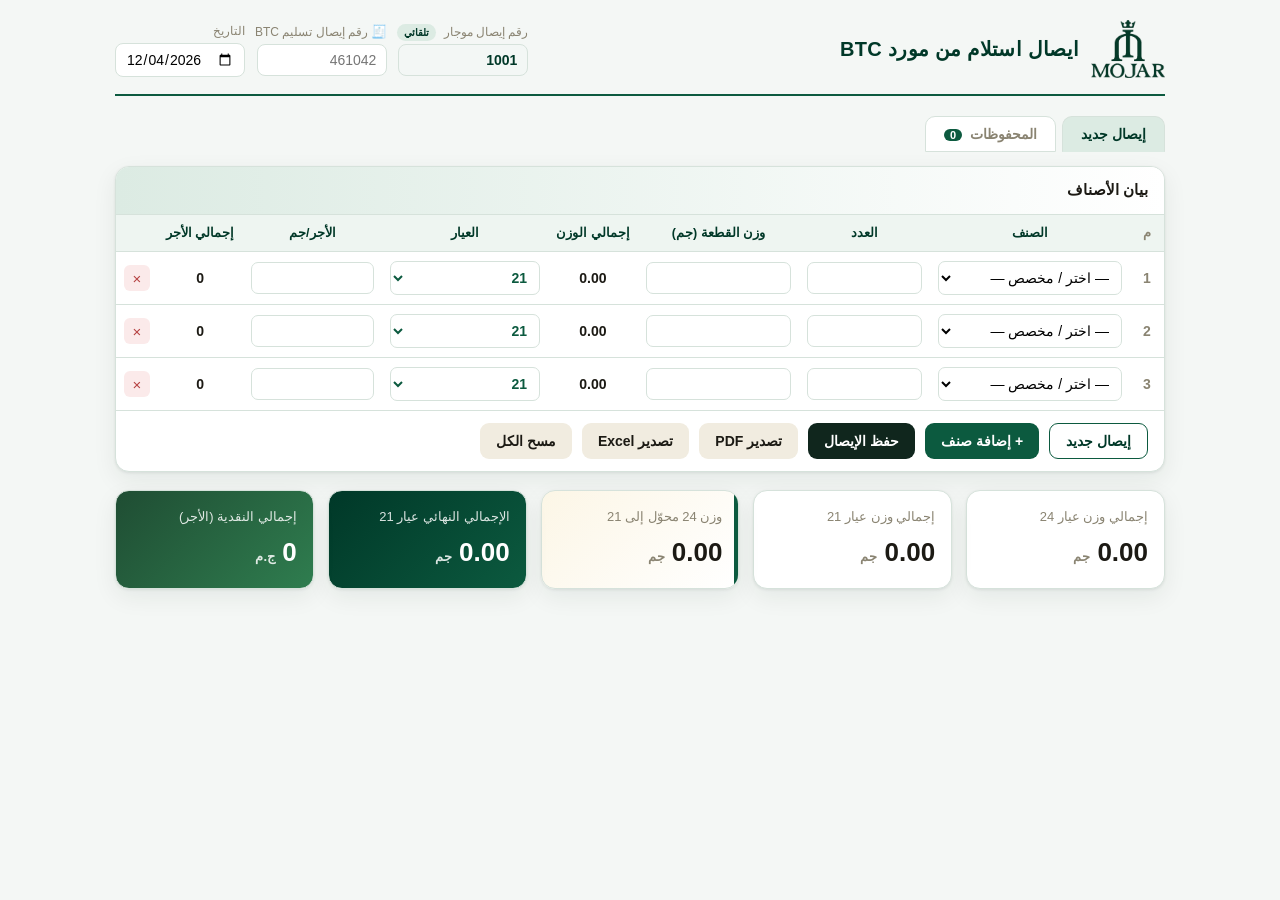
<file: web/index.html>
<!DOCTYPE html>
<html lang="ar" dir="rtl">
<head>
<meta charset="UTF-8">
<meta name="viewport" content="width=device-width, initial-scale=1.0">
<title>MOJAR — إيصال استلام BTC</title>
<meta name="theme-color" content="#0c5a3f">
<meta name="apple-mobile-web-app-capable" content="yes">
<meta name="apple-mobile-web-app-title" content="MOJAR">
<link rel="manifest" href="manifest.json">
<link rel="icon" href="icon-192.png">
<link rel="apple-touch-icon" href="icon-180.png">
<link rel="stylesheet" href="styles.css">
<script src="xlsx.full.min.js"></script>
</head>
<body>
<div class="wrap">
  <header>
    <div class="brand">
      <img class="logo" src="[data-uri]" alt="MOJAR">
      <div>
        <h1>ايصال استلام من مورد BTC</h1>
      </div>
    </div>
    <div class="meta">
      <div><label>رقم إيصال موجار <span class="auto-tag">تلقائي</span></label><input id="mojarNo" readonly title="رقم تلقائي متسلسل"></div>
      <div><label><span class="ic">🧾</span> رقم إيصال تسليم BTC</label><input id="btcNo" placeholder="461042"></div>
      <div><label>التاريخ</label><input id="recDate" type="date"></div>
    </div>
  </header>

  <nav class="tabs">
    <button class="tab active" id="tabNew" onclick="switchView('new')">إيصال جديد</button>
    <button class="tab" id="tabArc" onclick="switchView('archive')">المحفوظات <span class="badge" id="arcCount">0</span></button>
  </nav>

  <div id="viewNew">
  <div class="panel">
    <div class="panel-h">
      <span>بيان الأصناف</span>
    </div>
    <table>
      <thead>
        <tr>
          <th class="idx">م</th>
          <th>الصنف</th>
          <th>العدد</th>
          <th>وزن القطعة (جم)</th>
          <th>إجمالي الوزن</th>
          <th>العيار</th>
          <th>الأجر/جم</th>
          <th>إجمالي الأجر</th>
          <th></th>
        </tr>
      </thead>
      <tbody id="rows"></tbody>
    </table>
    <div class="actions">
      <button class="btn btn-new" onclick="newReceipt()">إيصال جديد</button>
      <button class="btn btn-add" onclick="addRow()">+ إضافة صنف</button>
      <button class="btn btn-save" onclick="saveReceipt()">حفظ الإيصال</button>
      <button class="btn btn-ghost" onclick="exportPDF()">تصدير PDF</button>
      <button class="btn btn-ghost" onclick="exportExcel()">تصدير Excel</button>
      <button class="btn btn-ghost" onclick="clearAll()">مسح الكل</button>
    </div>
  </div>

  <div class="summary">
    <div class="sum-card">
      <div class="lbl">إجمالي وزن عيار 24</div>
      <div class="val"><span id="w24">0.00</span> <span class="unit">جم</span></div>
    </div>
    <div class="sum-card">
      <div class="lbl">إجمالي وزن عيار 21</div>
      <div class="val"><span id="w21">0.00</span> <span class="unit">جم</span></div>
    </div>
    <div class="sum-card accent">
      <div class="lbl">وزن 24 محوّل إلى 21</div>
      <div class="val"><span id="conv">0.00</span> <span class="unit">جم</span></div>
    </div>
    <div class="sum-card final">
      <div class="lbl">الإجمالي النهائي عيار 21</div>
      <div class="val"><span id="wfinal">0.00</span> <span class="unit">جم</span></div>
    </div>
    <div class="sum-card cash">
      <div class="lbl">إجمالي النقدية (الأجر)</div>
      <div class="val"><span id="cash">0</span> <span class="unit">ج.م</span></div>
    </div>
  </div>
  </div><!-- /viewNew -->

  <div id="viewArchive" hidden>
    <div class="panel">
      <div class="panel-h"><span>المحفوظات</span>
        <span class="arc-tools">
          <button class="btn btn-ghost" onclick="exportDB()">نسخة احتياطية (JSON)</button>
          <label class="btn btn-ghost" style="margin:0">استيراد<input type="file" accept=".json" hidden onchange="importDB(this.files[0])"></label>
        </span>
      </div>
      <div class="arc-search">
        <input id="arcQuery" placeholder="ابحث برقم موجار / رقم BTC / التاريخ / الصنف…" oninput="renderArchive()">
      </div>
      <div id="arcList" class="arc-list"></div>
    </div>
  </div><!-- /viewArchive -->

  <div id="toast" class="toast"></div>
</div>

<div id="printDoc"></div>

<script src="data.js"></script>
<script src="app.js"></script>
</body>
</html>
</file>
<file: web/styles.css>
:root{
    --ink:#1c1a14; --paper:#f4f7f5; --card:#ffffff;
    --gold:#0c5a3f; --gold-deep:#003828; --gold-soft:#dcebe3;
    --line:#d6e2db; --muted:#8a8472; --k24:#1f6f50; --k21:#0c5a3f;
    --good:#2f7d4f; --shadow:0 1px 3px rgba(0,40,28,.08),0 8px 24px rgba(0,40,28,.07);
  }
  *{box-sizing:border-box;margin:0;padding:0}
  body{
    font-family:"Segoe UI",Tahoma,Arial,sans-serif;
    background:var(--paper); color:var(--ink);
    padding:20px; line-height:1.5; font-size:15px;
  }
  .wrap{max-width:1050px; margin:0 auto}
  header{
    display:flex; align-items:center; justify-content:space-between;
    gap:16px; margin-bottom:20px; padding-bottom:16px;
    border-bottom:2px solid var(--gold);
  }
  .brand{display:flex; align-items:center; gap:12px}
  .logo{ height:58px; width:auto; flex-shrink:0; display:block; }
  .brand h1{font-size:20px; font-weight:800; letter-spacing:.3px; color:var(--gold-deep)}
  .brand p{font-size:12px; color:var(--gold); letter-spacing:2px; font-weight:600}
  .meta{display:flex; gap:10px; flex-wrap:wrap; align-items:center}
  .meta label{font-size:12px; color:var(--muted); display:block; margin-bottom:3px}
  .meta input{
    border:1px solid var(--line); border-radius:8px; padding:7px 10px;
    font-family:inherit; font-size:14px; background:var(--card); width:130px;
  }
  .panel{
    background:var(--card); border:1px solid var(--line); border-radius:14px;
    box-shadow:var(--shadow); overflow:hidden; margin-bottom:18px;
  }
  .panel-h{
    padding:12px 16px; background:linear-gradient(90deg,var(--gold-soft),#fff);
    border-bottom:1px solid var(--line); font-weight:700; font-size:15px;
    display:flex; justify-content:space-between; align-items:center;
  }
  table{width:100%; border-collapse:collapse}
  th,td{padding:9px 8px; text-align:center; border-bottom:1px solid var(--line); font-size:14px}
  th{background:#eef5f1; color:var(--gold-deep); font-weight:700; font-size:12.5px; white-space:nowrap}
  td .cell{font-variant-numeric:tabular-nums}
  tbody tr:hover{background:#f4faf7}
  .idx{color:var(--muted); font-weight:700; width:34px}
  select,.num{
    width:100%; border:1px solid var(--line); border-radius:7px;
    padding:7px 8px; font-family:inherit; font-size:14px; background:#fff;
    text-align:center;
  }
  select{text-align:right; min-width:150px}
  .num{font-variant-numeric:tabular-nums}
  .num:focus,select:focus{outline:none; border-color:var(--gold); box-shadow:0 0 0 3px rgba(12,90,63,.14)}
  .kbadge{
    display:inline-block; min-width:34px; padding:2px 8px; border-radius:20px;
    font-size:12px; font-weight:800; color:#fff;
  }
  .k24{background:var(--k24)} .k21{background:var(--k21)} .kna{background:#bbb}
  .total-cell{font-weight:800; font-variant-numeric:tabular-nums}
  .del{
    border:none; background:#fbeaea; color:#b54040; width:26px; height:26px;
    border-radius:6px; cursor:pointer; font-size:15px; line-height:1;
  }
  .del:hover{background:#f5d6d6}
  .actions{display:flex; gap:10px; padding:12px 16px; flex-wrap:wrap}
  .btn{
    border:none; border-radius:9px; padding:9px 16px; font-family:inherit;
    font-size:14px; font-weight:700; cursor:pointer; transition:.15s;
  }
  .btn-add{background:var(--gold); color:#fff}
  .btn-add:hover{background:var(--gold-deep)}
  .btn-ghost{background:#f1ece0; color:var(--ink)}
  .btn-ghost:hover{background:#e7dfcd}
  .summary{display:grid; grid-template-columns:repeat(auto-fit,minmax(190px,1fr)); gap:14px; margin-top:4px}
  .sum-card{
    background:var(--card); border:1px solid var(--line); border-radius:14px;
    padding:16px; box-shadow:var(--shadow); position:relative; overflow:hidden;
  }
  .sum-card .lbl{font-size:13px; color:var(--muted); margin-bottom:6px}
  .sum-card .val{font-size:26px; font-weight:800; font-variant-numeric:tabular-nums}
  .sum-card .unit{font-size:13px; color:var(--muted); font-weight:600}
  .sum-card.accent{background:linear-gradient(135deg,#fcf6e6,#fff)}
  .sum-card.accent::before{content:""; position:absolute; inset-inline-start:0; top:0; bottom:0; width:4px; background:var(--gold)}
  .sum-card.final{background:linear-gradient(135deg,var(--gold-deep),var(--gold)); color:#fff}
  .sum-card.final .lbl,.sum-card.final .unit{color:rgba(255,255,255,.85)}
  .sum-card.cash{background:linear-gradient(135deg,#1f4d33,#2f7d4f); color:#fff}
  .sum-card.cash .lbl,.sum-card.cash .unit{color:rgba(255,255,255,.85)}
  .note{font-size:12px; color:var(--muted); padding:0 16px 14px; line-height:1.6}
  .formula{font-family:"Courier New",monospace; background:#f6f1e4; padding:1px 6px; border-radius:5px; direction:ltr; display:inline-block}
/* ===== branded print document ===== */
    #printDoc{display:none}
    @media print{
      @page{size:A4; margin:14mm}
      body{background:#fff!important; padding:0}
      .wrap{display:none!important}
      #printDoc{display:block; color:#10261d; font-family:"Segoe UI",Tahoma,Arial,sans-serif}
      .pd-head{display:flex; align-items:center; justify-content:space-between;
        border-bottom:3px solid var(--gold-deep); padding-bottom:14px; margin-bottom:6px}
      .pd-brand{display:flex; align-items:center; gap:14px}
      .pd-brand img{height:74px}
      .pd-title{text-align:left}
      .pd-title h2{font-size:24px; font-weight:800; color:var(--gold-deep); letter-spacing:.3px}
      .pd-title .sub{font-size:12px; letter-spacing:3px; color:var(--gold); font-weight:700; margin-top:2px}
      .pd-recno{font-size:11px; color:#444; margin-top:8px; letter-spacing:1px}
      .pd-recno b{font-size:22px; color:#c0392b; font-weight:800; letter-spacing:1px}
      .pd-meta{display:flex; gap:26px; margin:14px 2px 16px; font-size:14px}
      .pd-meta b{color:var(--gold-deep)}
      .pd-meta .v{border-bottom:1px dashed #9bb3a8; padding:0 10px; min-width:90px; display:inline-block; text-align:center}
      table.pd-tbl{width:100%; border-collapse:collapse; margin-bottom:18px}
      table.pd-tbl th{background:var(--gold-deep); color:#fff; font-size:12.5px; padding:9px 6px; border:1px solid var(--gold-deep)}
      table.pd-tbl td{border:1px solid #cdddd5; padding:8px 6px; text-align:center; font-size:13px; font-variant-numeric:tabular-nums}
      table.pd-tbl tr:nth-child(even) td{background:#f4faf7}
      .pd-sums{display:grid; grid-template-columns:repeat(5,1fr); gap:0; border:1px solid var(--gold-deep); border-radius:8px; overflow:hidden; margin-bottom:26px}
      .pd-sums div{padding:10px 8px; text-align:center; border-inline-start:1px solid #cdddd5}
      .pd-sums div:first-child{border-inline-start:none}
      .pd-sums .l{font-size:11px; color:#4a665b; margin-bottom:4px}
      .pd-sums .n{font-size:17px; font-weight:800; color:var(--gold-deep); font-variant-numeric:tabular-nums}
      .pd-sums .final{background:var(--gold-soft)}
      .pd-sums .cash{background:#10261d}
      .pd-sums .cash .l{color:#bcd6c9} .pd-sums .cash .n{color:#fff}
      .pd-sign{display:flex; justify-content:space-between; margin-top:40px; font-size:13px; font-weight:700}
      .pd-sign div{text-align:center; width:30%}
      .pd-sign .line{border-top:1.5px solid #10261d; margin-bottom:6px; padding-top:6px}
      .pd-foot{margin-top:30px; text-align:center; font-size:10px; color:#8aa399; letter-spacing:1px}
    }
  @media(max-width:640px){
    .brand h1{font-size:16px} th,td{padding:7px 4px; font-size:12.5px}
    select{min-width:110px}
  }

  /* tabs */
  .tabs{display:flex; gap:6px; margin-bottom:14px}
  .tab{border:1px solid var(--line); background:#fff; border-radius:10px 10px 0 0;
    padding:9px 18px; font-family:inherit; font-size:14px; font-weight:700; cursor:pointer; color:var(--muted)}
  .tab.active{background:var(--gold-soft); color:var(--gold-deep); border-bottom-color:var(--gold-soft)}
  .badge{display:inline-block; min-width:18px; padding:0 6px; border-radius:20px; background:var(--gold);
    color:#fff; font-size:11px; font-weight:800; margin-inline-start:4px}
  .meta .ic{font-size:13px}
  .btn-save{background:#10261d; color:#fff}
  .btn-save:hover{background:#1f4d33}
  /* archive */
  .arc-tools{display:flex; gap:8px}
  .arc-tools .btn{padding:6px 12px; font-size:13px}
  .arc-search{padding:12px 16px; border-bottom:1px solid var(--line)}
  .arc-search input{width:100%; border:1px solid var(--line); border-radius:9px; padding:9px 12px;
    font-family:inherit; font-size:14px}
  .arc-search input:focus{outline:none; border-color:var(--gold); box-shadow:0 0 0 3px rgba(12,90,63,.12)}
  .arc-list{max-height:60vh; overflow:auto}
  .arc-item{display:grid; grid-template-columns:1fr auto; gap:8px; align-items:center;
    padding:12px 16px; border-bottom:1px solid var(--line)}
  .arc-item:hover{background:#f4faf7}
  .arc-main{cursor:pointer}
  .arc-nos{font-weight:800; color:var(--gold-deep); font-size:14px}
  .arc-nos .btc{color:#c0392b}
  .arc-sub{font-size:12px; color:var(--muted); margin-top:3px}
  .arc-actions{display:flex; gap:6px}
  .arc-actions button{border:1px solid var(--line); background:#fff; border-radius:7px;
    padding:5px 10px; font-family:inherit; font-size:12.5px; font-weight:700; cursor:pointer}
  .arc-load{color:var(--gold-deep)} .arc-del{color:#b54040}
  .arc-empty{padding:30px; text-align:center; color:var(--muted)}
  /* toast */
  .toast{position:fixed; inset-block-end:24px; inset-inline-start:50%; transform:translateX(50%) translateY(20px);
    background:#10261d; color:#fff; padding:11px 22px; border-radius:10px; font-size:14px; font-weight:600;
    opacity:0; pointer-events:none; transition:.25s; z-index:99}
  .toast.show{opacity:1; transform:translateX(50%) translateY(0)}
  .auto-tag{display:inline-block; background:var(--gold-soft); color:var(--gold-deep);
    font-size:10px; font-weight:800; padding:1px 7px; border-radius:20px; margin-inline-start:4px}
  #mojarNo{background:#f3f7f5; color:var(--gold-deep); font-weight:800; cursor:default}
  .btn-new{background:#fff; color:var(--gold-deep); border:1.5px solid var(--gold)}
  .btn-new:hover{background:var(--gold-soft)}
</file>
